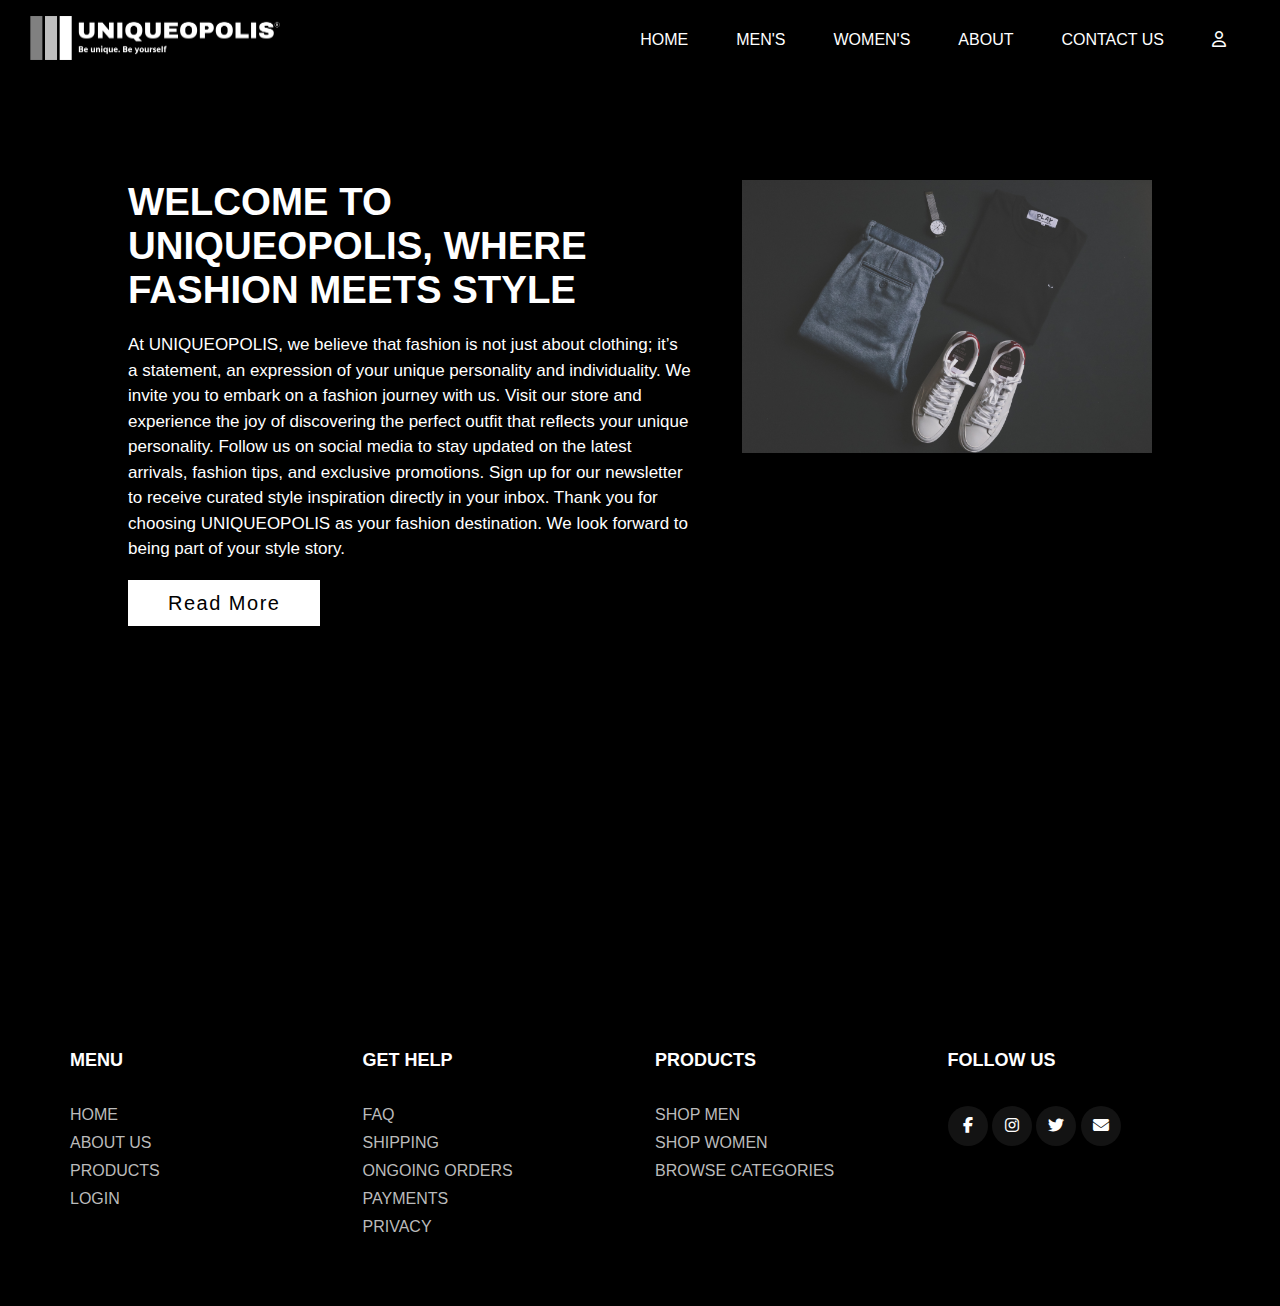
<file: about.html>
<!DOCTYPE html>
<html>
    <head>
        <meta charset="UTF-8">
        <meta name="viewport" content="width=device-width, initial-scale=1.0">
        <title>ABOUT-US</title>
        <link rel="stylesheet" href="assets/css/about.css">
        <link rel="stylesheet" href="https://cdnjs.cloudflare.com/ajax/libs/font-awesome/6.4.2/css/all.min.css">
        <script>

        </script>
    </head>
    <body>
        <nav>
        <div class="logo"><img src="assets/img/uniqueopolis-high-resolution-logo-white-transparent.png" class="img-fluid"></div>
        <div class="nav-items">
            <a href="index.html">HOME</a>
            <a href="productpage.html">MEN'S</a>
            <a href="productfemale.html">WOMEN'S</a>
            <a href="about.html">ABOUT</a>
            <a href="contact.html">CONTACT US</a>
            <a href="login.html"><i class="fa-regular fa-user"></i></a>
        </div>
        </nav>
        <!--copy till here-->
            <div class="section">
               <div class="container">
                <div class="content-section">
                    <div class="title">
                        <h1>WELCOME TO UNIQUEOPOLIS, WHERE FASHION MEETS STYLE</h1>
                    </div>
                    <div class="content">
                        <p>At UNIQUEOPOLIS, we believe that fashion is not just about clothing; it’s a statement, an expression of your unique personality and individuality. 
                            We invite you to embark on a fashion journey with us. Visit our store and experience the joy of discovering the perfect outfit that reflects your unique personality. Follow us on social media to stay updated on the latest arrivals, fashion tips, and exclusive promotions. Sign up for our newsletter to receive curated style inspiration directly in your inbox.

                            Thank you for choosing UNIQUEOPOLIS as your fashion destination. We look forward to being part of your style story.
                        </p>
                        <div class="button">
                            <a href="https://www.instagram.com/uniqueopolis/?hl=en">Read More</a>
                        </div>
                    </div>
                </div>
                <div class="image-section">
                    <img src="assets/img/about/teesandshoes.jpg">
                </div>
               </div> 
            </div>
              <!--and from here-->
              <footer class="footer">
                <div class="footcontainer">
                    <div class="row">
                        <div class="footer-col">
                            <h4>MENU</h4>
                            <ul>
                                <li><a href="index.html">HOME</a></li>
                                <li><a href="about.html">ABOUT US</a></li>
                                <li><a href="productpage.html">PRODUCTS</a></li>
                                <li><a href="login.html">LOGIN</a></li>
                            </ul>
                        </div>
                        <div class="footer-col">
                            <h4>GET HELP</h4>
                            <ul>
                                <li><a href="contact.html">FAQ</a></li>
                                <li><a href="login.html">SHIPPING</a></li>
                                <li><a href="login.html">ONGOING ORDERS</a></li>
                                <li><a href="contact.html">PAYMENTS</a></li>
                                <li><a href="privacy.html">PRIVACY</a></li>
                            </ul>
                        </div>
                        <div class="footer-col">
                            <h4>PRODUCTS</h4>
                            <ul>
                                <li><a href="productpage.html">SHOP MEN</a></li>
                                <li><a href="productfemale.html">SHOP WOMEN</a></li>
                                <li><a href="productpage.html">BROWSE CATEGORIES</a></li>
                            </ul>
                        </div>
                        <div class="footer-col">
                            <h4>FOLLOW US</h4>
                            <div class="socials">
                                <a href="https://www.instagram.com/uniqueopolis/?hl=en"><i class="fab fa-facebook-f"></i></a>
                                <a href="https://www.instagram.com/uniqueopolis/?hl=en"><i class="fab fa-instagram"></i></a>
                                <a href="https://www.instagram.com/uniqueopolis/?hl=en"><i class="fab fa-twitter"></i></a>
                                <a href="https://www.gmail.com"><i class="fas fa-envelope"></i></a>
                            </div>
                        </div>
                    </div>
                </div>
            </footer>
        </body>
    </html>
</file>
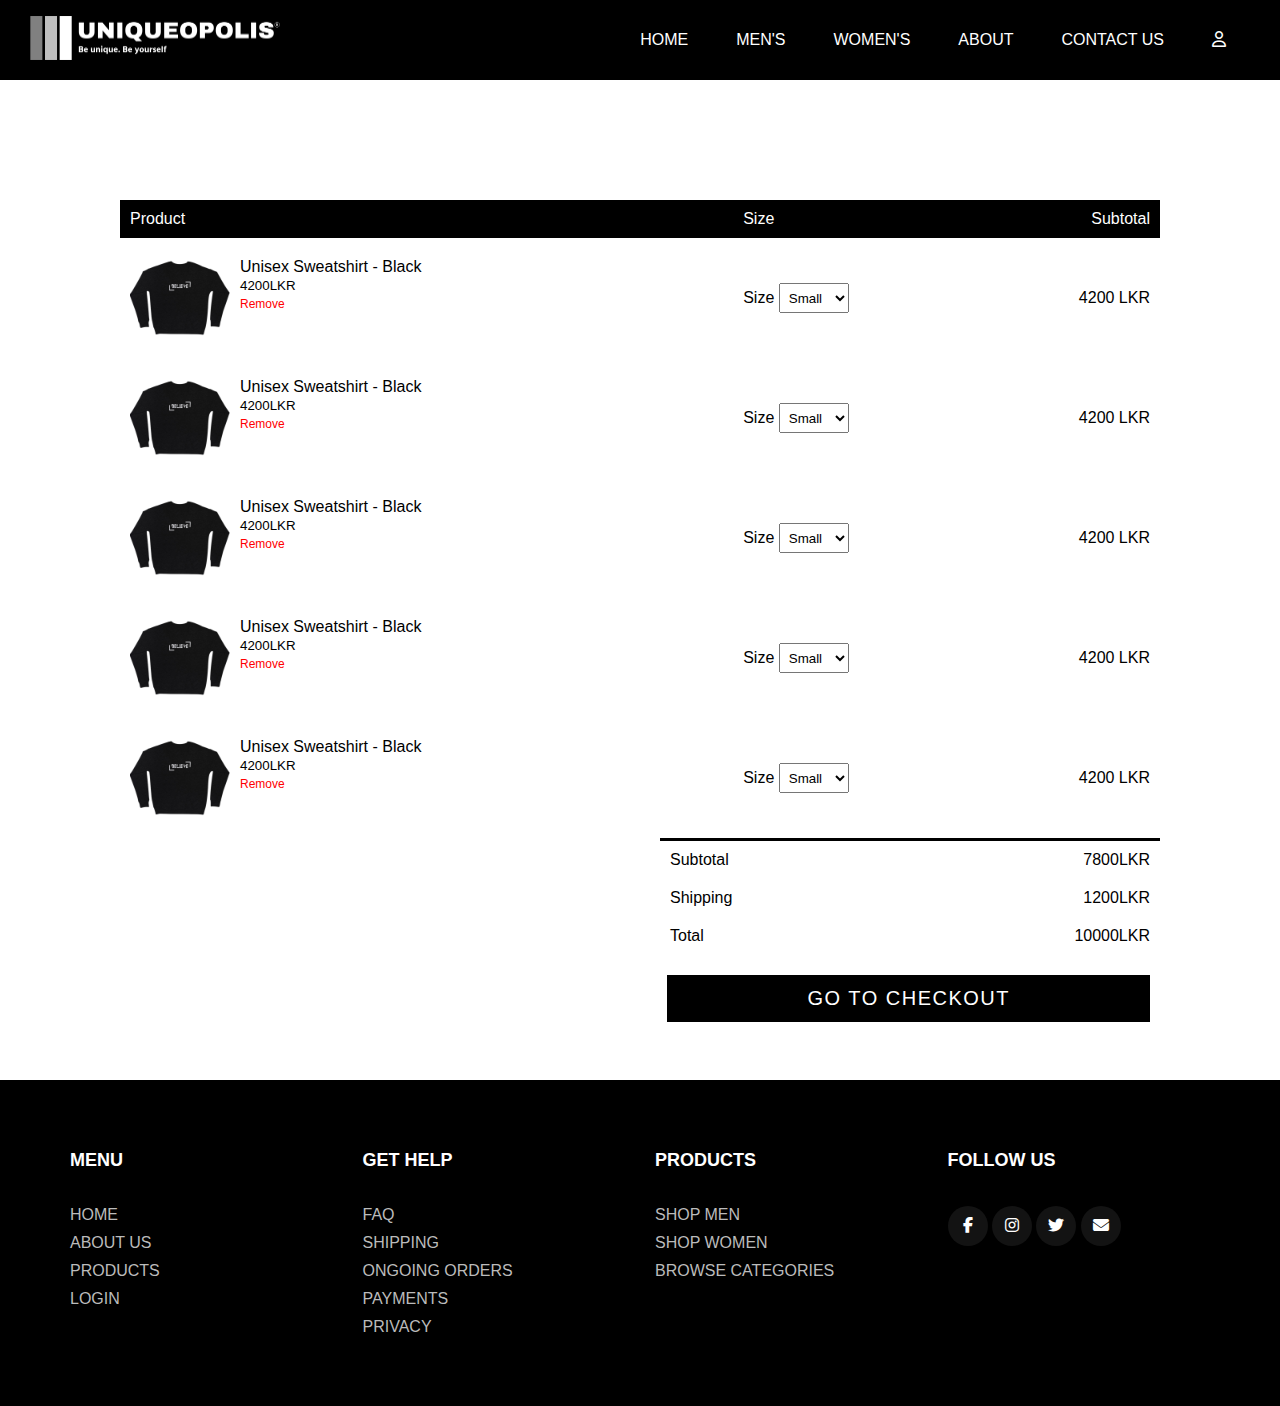
<file: cart.html>
<!DOCTYPE html>
<html>
    <head>
        <meta charset="UTF-8">
        <meta name="viewport" content="width=device-width, initial-scale=1.0">
        <title>UNIQUEOPOLIS</title>
        <link rel="stylesheet" href="assets/css/cart.css">
        <link rel="stylesheet" href="https://cdnjs.cloudflare.com/ajax/libs/font-awesome/6.4.2/css/all.min.css">
        <script>

        </script>
    </head>
    <body>
        <nav>
        <div class="logo"><img src="assets/img/uniqueopolis-high-resolution-logo-white-transparent.png" class="img-fluid"></div>
        <div class="nav-items">
            <a href="index.html">HOME</a>
            <a href="productpage.html">MEN'S</a>
            <a href="productfemale.html">WOMEN'S</a>
            <a href="about.html">ABOUT</a>
            <a href="contact.html">CONTACT US</a>
            <a href="login.html"><i class="fa-regular fa-user"></i></a>
        </div>
        </nav>
        <!--copy till here-->
        <div class="container">
        <div class="cart-page">

            <table>
                <tr>
                    <th>Product</th>
                    <th>Size</th>
                    <th>Subtotal</th>
                </tr>
                <!--one row-->
                <tr>
                    <td>
                       <div class="cart-info">
                            <img src="assets/img/product/blacksweat.png" alt="sweat">
                            <div class="data">
                                <p>Unisex Sweatshirt - Black</p>
                                <small>4200LKR</small>
                                <br>
                                <a href="">Remove</a>
                            </div>
                       </div> 
                    </td>
                    <td>
                        <label for="sizes">Size</label>
                            <select name="sizes" id="sizes">
                                <option value="small">Small</option>
                                <option value="small">Medium</option>
                                <option value="small">Large</option>
                                <option value="small">Extra-Large</option>
                            </select>
                    </td>
                    <td>4200 LKR</td>
                </tr>
                <!--ends here-->
                <!--one row-->
                <tr>
                    <td>
                       <div class="cart-info">
                            <img src="assets/img/product/blacksweat.png" alt="sweat">
                            <div class="data">
                                <p>Unisex Sweatshirt - Black</p>
                                <small>4200LKR</small>
                                <br>
                                <a href="">Remove</a>
                            </div>
                       </div> 
                    </td>
                    <td>
                        <label for="sizes">Size</label>
                            <select name="sizes" id="sizes">
                                <option value="small">Small</option>
                                <option value="small">Medium</option>
                                <option value="small">Large</option>
                                <option value="small">Extra-Large</option>
                            </select>
                    </td>
                    <td>4200 LKR</td>
                </tr>
                <!--ends here-->
                <!--one row-->
                <tr>
                    <td>
                       <div class="cart-info">
                            <img src="assets/img/product/blacksweat.png" alt="sweat">
                            <div class="data">
                                <p>Unisex Sweatshirt - Black</p>
                                <small>4200LKR</small>
                                <br>
                                <a href="">Remove</a>
                            </div>
                       </div> 
                    </td>
                    <td>
                        <label for="sizes">Size</label>
                            <select name="sizes" id="sizes">
                                <option value="small">Small</option>
                                <option value="small">Medium</option>
                                <option value="small">Large</option>
                                <option value="small">Extra-Large</option>
                            </select>
                    </td>
                    <td>4200 LKR</td>
                </tr>
                <!--ends here-->
                <!--one row-->
                <tr>
                    <td>
                       <div class="cart-info">
                            <img src="assets/img/product/blacksweat.png" alt="sweat">
                            <div class="data">
                                <p>Unisex Sweatshirt - Black</p>
                                <small>4200LKR</small>
                                <br>
                                <a href="">Remove</a>
                            </div>
                       </div> 
                    </td>
                    <td>
                        <label for="sizes">Size</label>
                            <select name="sizes" id="sizes">
                                <option value="small">Small</option>
                                <option value="small">Medium</option>
                                <option value="small">Large</option>
                                <option value="small">Extra-Large</option>
                            </select>
                    </td>
                    <td>4200 LKR</td>
                </tr>
                <!--ends here-->
                <!--one row-->
                <tr>
                    <td>
                       <div class="cart-info">
                            <img src="assets/img/product/blacksweat.png" alt="sweat">
                            <div class="data">
                                <p>Unisex Sweatshirt - Black</p>
                                <small>4200LKR</small>
                                <br>
                                <a href="">Remove</a>
                            </div>
                       </div> 
                    </td>
                    <td>
                        <label for="sizes">Size</label>
                            <select name="sizes" id="sizes">
                                <option value="small">Small</option>
                                <option value="small">Medium</option>
                                <option value="small">Large</option>
                                <option value="small">Extra-Large</option>
                            </select>
                    </td>
                    <td>4200 LKR</td>
                </tr>
                <!--ends here-->
            </table>
            <div class="total-price">
                <table>
                    <tr>
                        <td>Subtotal</td>
                        <td> 7800LKR</td>
                    </tr>
                    <tr>
                        <td>Shipping</td>
                        <td>1200LKR</td>
                    </tr>
                    <tr>
                        <td>Total</td>
                        <td>10000LKR</td>
                    </tr>
                </table>
            </div>
            <div class="checkout">
                <button>Go To Checkout</button>
            </div>
        </div>
    </div>
    
         <!--and from here-->
         <footer class="footer">
            <div class="footcontainer">
                <div class="row">
                    <div class="footer-col">
                        <h4>MENU</h4>
                        <ul>
                            <li><a href="index.html">HOME</a></li>
                            <li><a href="about.html">ABOUT US</a></li>
                            <li><a href="productpage.html">PRODUCTS</a></li>
                            <li><a href="login.html">LOGIN</a></li>
                        </ul>
                    </div>
                    <div class="footer-col">
                        <h4>GET HELP</h4>
                        <ul>
                            <li><a href="contact.html">FAQ</a></li>
                            <li><a href="login.html">SHIPPING</a></li>
                            <li><a href="login.html">ONGOING ORDERS</a></li>
                            <li><a href="contact.html">PAYMENTS</a></li>
                            <li><a href="privacy.html">PRIVACY</a></li>
                        </ul>
                    </div>
                    <div class="footer-col">
                        <h4>PRODUCTS</h4>
                        <ul>
                            <li><a href="productpage.html">SHOP MEN</a></li>
                            <li><a href="productfemale.html">SHOP WOMEN</a></li>
                            <li><a href="productpage.html">BROWSE CATEGORIES</a></li>
                        </ul>
                    </div>
                    <div class="footer-col">
                        <h4>FOLLOW US</h4>
                        <div class="socials">
                            <a href="https://www.instagram.com/uniqueopolis/?hl=en"><i class="fab fa-facebook-f"></i></a>
                            <a href="https://www.instagram.com/uniqueopolis/?hl=en"><i class="fab fa-instagram"></i></a>
                            <a href="https://www.instagram.com/uniqueopolis/?hl=en"><i class="fab fa-twitter"></i></a>
                            <a href="https://www.gmail.com"><i class="fas fa-envelope"></i></a>
                        </div>
                    </div>
                </div>
            </div>
        </footer>
    </body>
</html>
</file>
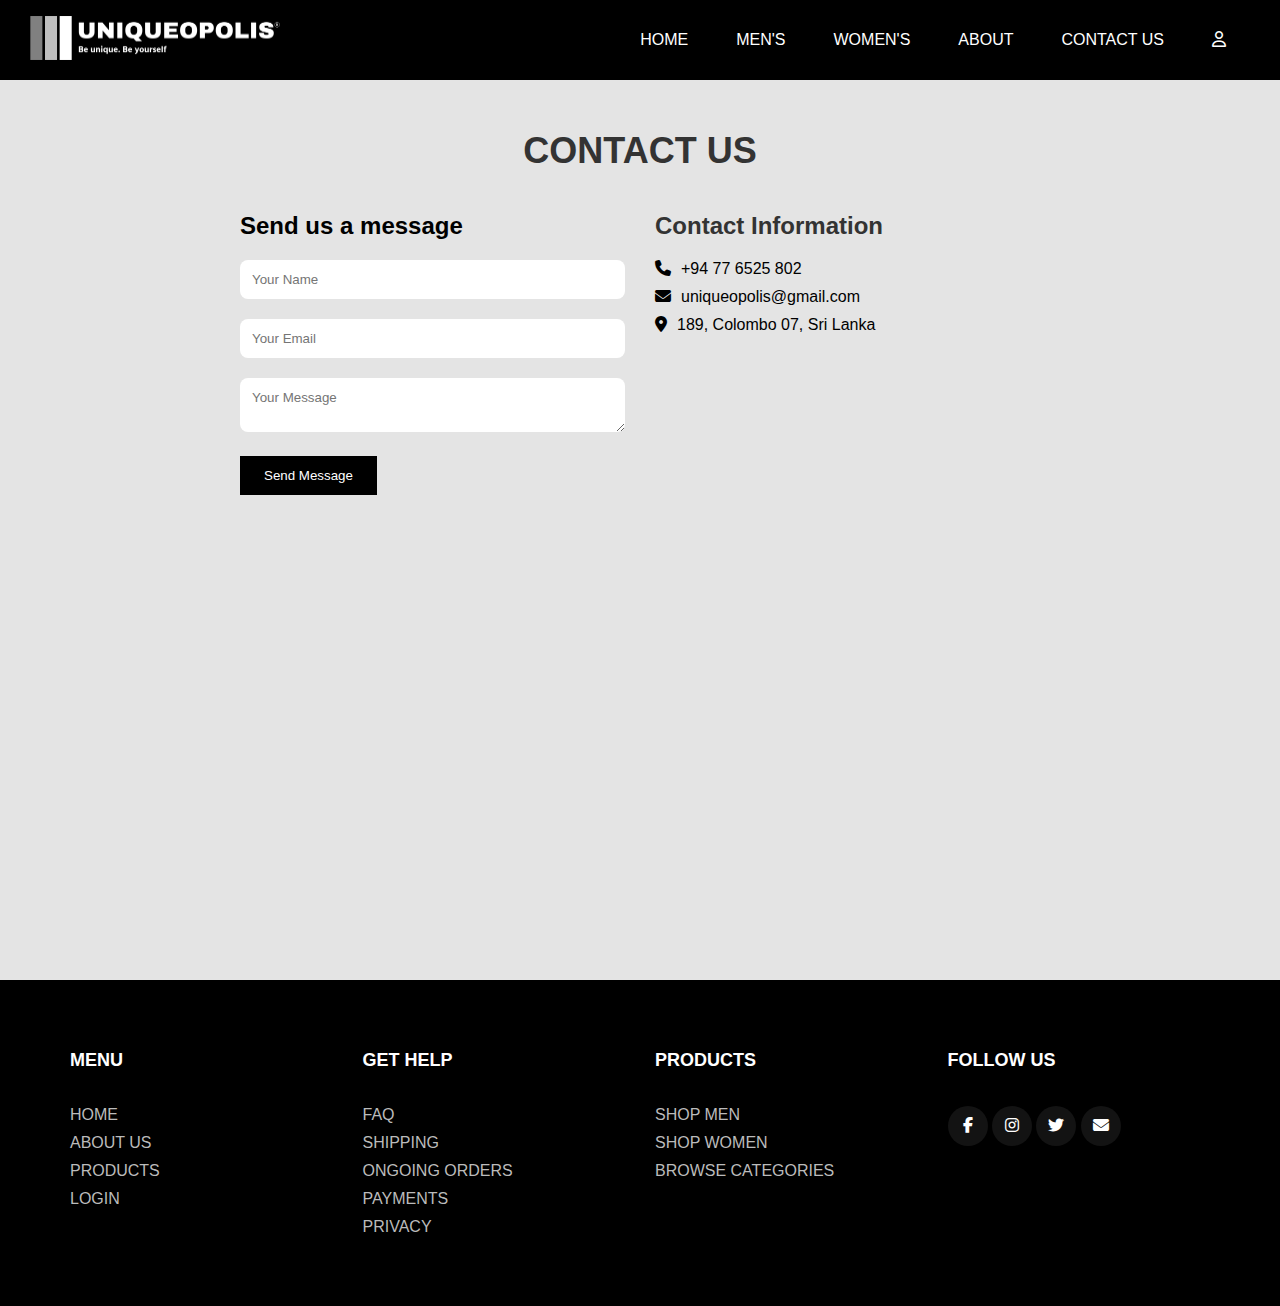
<file: contact.html>
<!DOCTYPE html>
<html>
    <head>
        <meta charset="UTF-8">
        <meta name="viewport" content="width=device-width, initial-scale=1.0">
        <title>UNIQUEOPOLIS</title>
        <link rel="stylesheet" href="assets/css/contact.css">
        <link rel="stylesheet" href="https://cdnjs.cloudflare.com/ajax/libs/font-awesome/6.4.2/css/all.min.css">
        <link rel="stylesheet" href="https://cdnjs.cloudflare.com/ajax/libs/font-awesome/6.4.2/css/all.min.css">
        <script>

        </script>
    </head>
    <body>
        <nav>
        <div class="logo"><img src="assets/img/uniqueopolis-high-resolution-logo-white-transparent.png" class="img-fluid"></div>
        <div class="nav-items">
            <a href="index.html">HOME</a>
            <a href="productpage.html">MEN'S</a>
            <a href="productfemale.html">WOMEN'S</a>
            <a href="about.html">ABOUT</a>
            <a href="contact.html">CONTACT US</a>
            <a href="login.html"><i class="fa-regular fa-user"></i></a>
        </div>
        </nav>
        <!--copy till here-->
        <section class="contact">
            <div class="container">
                <h2>CONTACT US</h2>
                <div class="contact-wrapper">
                    <div class="contact-form">
                        <h3>Send us a message</h3>
                        <form action="">
                            <div class="form-group">
                                <input type="text" name="name" placeholder="Your Name">
                            </div>
                            <div class="form-group">
                                <input type="email" name="email" placeholder="Your Email">
                            </div>
                            <div class="form-group">
                                <textarea name="message" placeholder="Your Message"></textarea>
                            </div>
                            <button type="submit" >Send Message</button>
                        </form>
                    </div>
                    <div class="contact-info">
                        <h3>Contact Information</h3>
                        <p><i class="fas fa-phone"></i>+94 77 6525 802</p>
                        <p><i class="fas fa-envelope"></i>uniqueopolis@gmail.com</p>
                        <p><i class="fas fa-map-marker-alt"></i>189, Colombo 07, Sri Lanka</p>
                    </div>
                </div>
            </div>
        </section>

              <!--and from here-->
              <footer class="footer">
                <div class="footcontainer">
                    <div class="row">
                        <div class="footer-col">
                            <h4>MENU</h4>
                            <ul>
                                <li><a href="index.html">HOME</a></li>
                                <li><a href="about.html">ABOUT US</a></li>
                                <li><a href="productpage.html">PRODUCTS</a></li>
                                <li><a href="login.html">LOGIN</a></li>
                            </ul>
                        </div>
                        <div class="footer-col">
                            <h4>GET HELP</h4>
                            <ul>
                                <li><a href="contact.html">FAQ</a></li>
                                <li><a href="login.html">SHIPPING</a></li>
                                <li><a href="login.html">ONGOING ORDERS</a></li>
                                <li><a href="contact.html">PAYMENTS</a></li>
                                <li><a href="privacy.html">PRIVACY</a></li>
                            </ul>
                        </div>
                        <div class="footer-col">
                            <h4>PRODUCTS</h4>
                            <ul>
                                <li><a href="productpage.html">SHOP MEN</a></li>
                                <li><a href="productfemale.html">SHOP WOMEN</a></li>
                                <li><a href="productpage.html">BROWSE CATEGORIES</a></li>
                            </ul>
                        </div>
                        <div class="footer-col">
                            <h4>FOLLOW US</h4>
                            <div class="socials">
                                <a href="https://www.instagram.com/uniqueopolis/?hl=en"><i class="fab fa-facebook-f"></i></a>
                                <a href="https://www.instagram.com/uniqueopolis/?hl=en"><i class="fab fa-instagram"></i></a>
                                <a href="https://www.instagram.com/uniqueopolis/?hl=en"><i class="fab fa-twitter"></i></a>
                                <a href="https://www.gmail.com"><i class="fas fa-envelope"></i></a>
                            </div>
                        </div>
                    </div>
                </div>
            </footer>
        </body>
    </html>
</file>
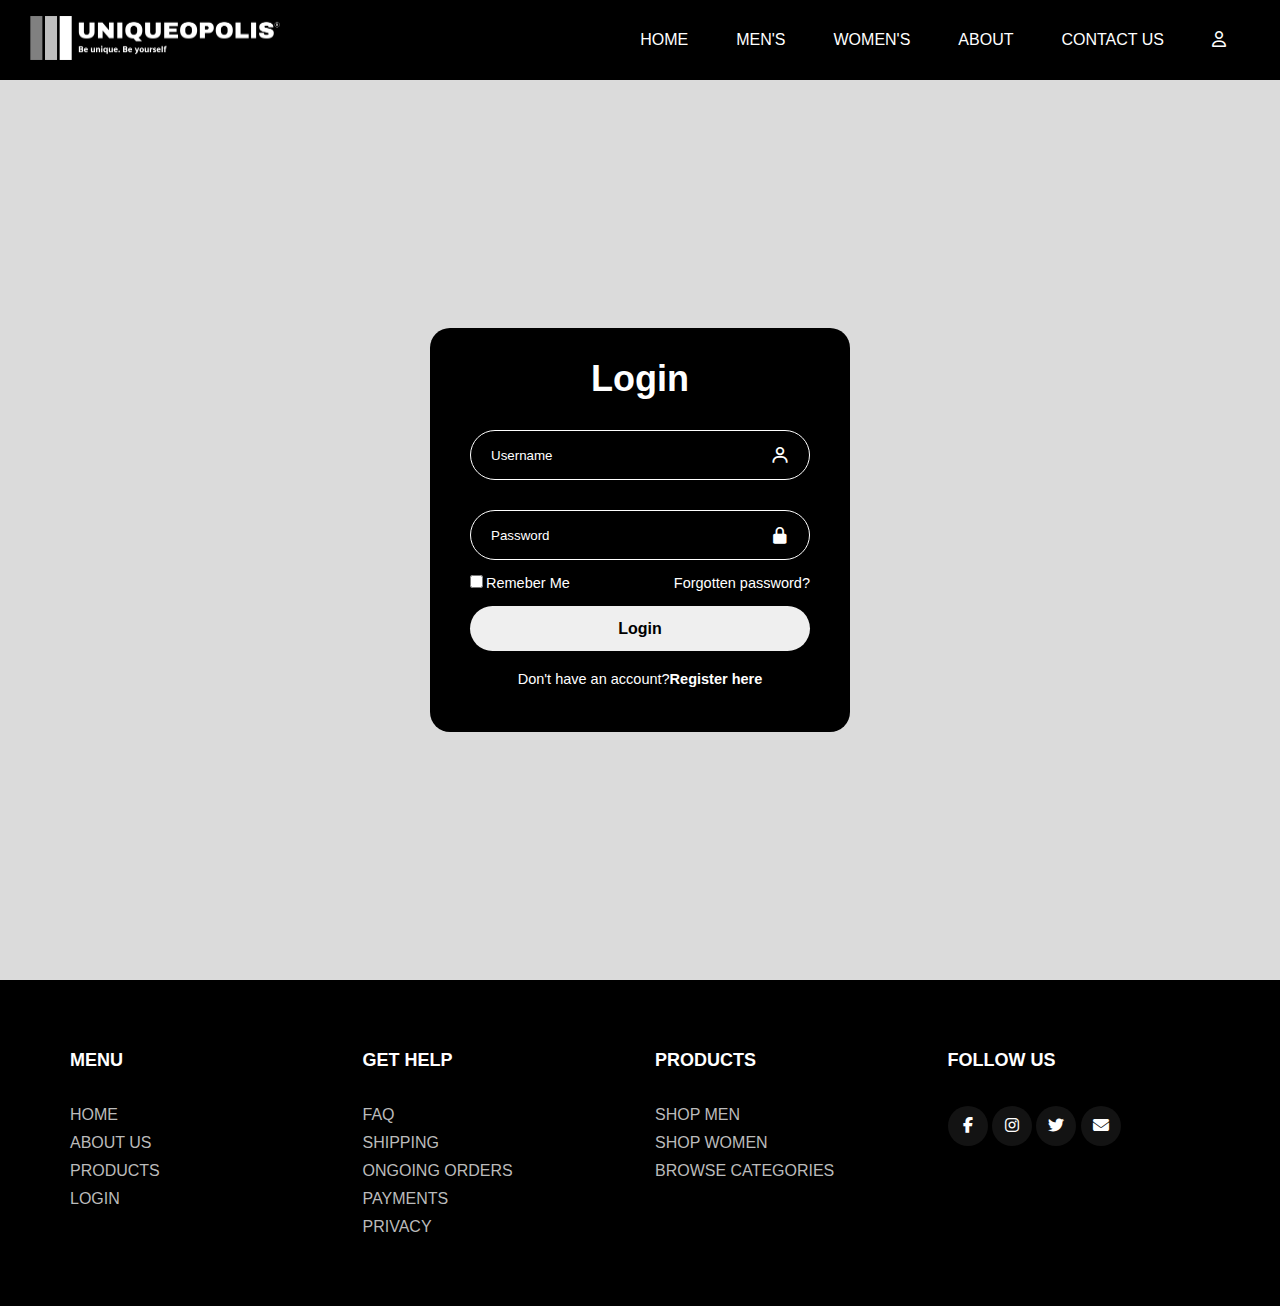
<file: login.html>
<!DOCTYPE html>
<html>
    <head>
        <meta charset="UTF-8">
        <meta name="viewport" content="width=device-width, initial-scale=1.0">
        <title>Account</title>
        <link rel="stylesheet" href="assets/css/login.css">
        <link rel="stylesheet" href="https://cdnjs.cloudflare.com/ajax/libs/font-awesome/6.4.2/css/all.min.css">
        <link href='https://unpkg.com/boxicons@2.1.4/css/boxicons.min.css' rel='stylesheet'>
        <script>

        </script>
    </head>
    <body>
        <nav>
        <div class="logo"><img src="assets/img/uniqueopolis-high-resolution-logo-white-transparent.png" class="img-fluid"></div>
        <div class="nav-items">
            <a href="index.html">HOME</a>
            <a href="productpage.html">MEN'S</a>
            <a href="productfemale.html">WOMEN'S</a>
            <a href="about.html">ABOUT</a>
            <a href="contact.html">CONTACT US</a>
            <a href="login.html"><i class="fa-regular fa-user"></i></a>
        </div>
        </nav>
        <!--copy till here-->
            <div class="container">
                <form action="">
                    <h1>Login</h1>
                    <div class="inputbox">
                        <input type="text" placeholder="Username" required>
                        <i class='bx bx-user'></i>
                    </div>
                    <div class="inputbox">
                        <input type="password" placeholder="Password" required>
                        <i class='bx bxs-lock-alt'></i>
                    </div>
                    <div class="remember-forget">
                        <label><input type="checkbox">Remeber Me</label>
                        <a href="#">Forgotten password?</a>
                    </div>
                    <button type="submit" class="btn">Login</button>

                    <div class="register-link">
                        <p>Don't have an account?<a href="register.html">Register here</a></p>
                    </div>
                </form>
            </div>

              <!--and from here-->
              <footer class="footer">
                <div class="footcontainer">
                    <div class="row">
                        <div class="footer-col">
                            <h4>MENU</h4>
                            <ul>
                                <li><a href="index.html">HOME</a></li>
                                <li><a href="about.html">ABOUT US</a></li>
                                <li><a href="productpage.html">PRODUCTS</a></li>
                                <li><a href="login.html">LOGIN</a></li>
                            </ul>
                        </div>
                        <div class="footer-col">
                            <h4>GET HELP</h4>
                            <ul>
                                <li><a href="contact.html">FAQ</a></li>
                                <li><a href="login.html">SHIPPING</a></li>
                                <li><a href="login.html">ONGOING ORDERS</a></li>
                                <li><a href="contact.html">PAYMENTS</a></li>
                                <li><a href="privacy.html">PRIVACY</a></li>
                            </ul>
                        </div>
                        <div class="footer-col">
                            <h4>PRODUCTS</h4>
                            <ul>
                                <li><a href="productpage.html">SHOP MEN</a></li>
                                <li><a href="productfemale.html">SHOP WOMEN</a></li>
                                <li><a href="productpage.html">BROWSE CATEGORIES</a></li>
                            </ul>
                        </div>
                        <div class="footer-col">
                            <h4>FOLLOW US</h4>
                            <div class="socials">
                                <a href="https://www.instagram.com/uniqueopolis/?hl=en"><i class="fab fa-facebook-f"></i></a>
                                <a href="https://www.instagram.com/uniqueopolis/?hl=en"><i class="fab fa-instagram"></i></a>
                                <a href="https://www.instagram.com/uniqueopolis/?hl=en"><i class="fab fa-twitter"></i></a>
                                <a href="https://www.gmail.com"><i class="fas fa-envelope"></i></a>
                            </div>
                        </div>
                    </div>
                </div>
            </footer>
        </body>
    </html>
</file>
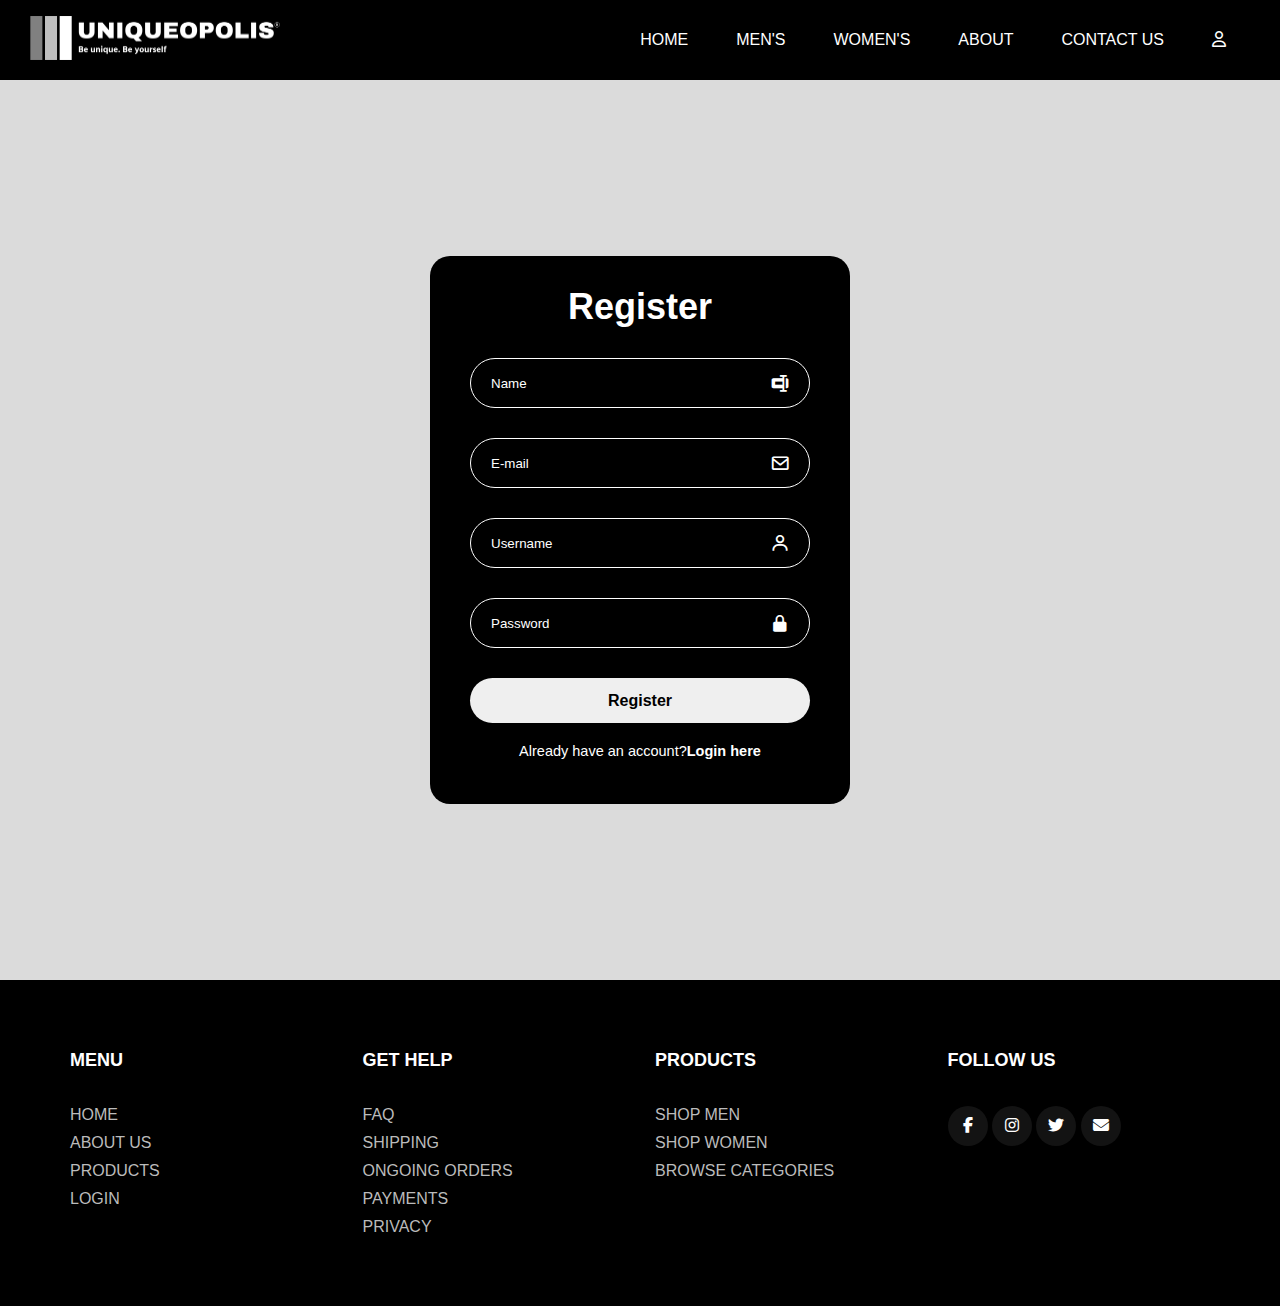
<file: register.html>
<!DOCTYPE html>
<html>
    <head>
        <meta charset="UTF-8">
        <meta name="viewport" content="width=device-width, initial-scale=1.0">
        <title>Account</title>
        <link rel="stylesheet" href="assets/css/login.css">
        <link rel="stylesheet" href="https://cdnjs.cloudflare.com/ajax/libs/font-awesome/6.4.2/css/all.min.css">
        <link href='https://unpkg.com/boxicons@2.1.4/css/boxicons.min.css' rel='stylesheet'>
        <script>

        </script>
    </head>
    <body>
        <nav>
        <div class="logo"><img src="assets/img/uniqueopolis-high-resolution-logo-white-transparent.png" class="img-fluid"></div>
        <div class="nav-items">
            <a href="index.html">HOME</a>
            <a href="productpage.html">MEN'S</a>
            <a href="productfemale.html">WOMEN'S</a>
            <a href="about.html">ABOUT</a>
            <a href="contact.html">CONTACT US</a>
            <a href="login.html"><i class="fa-regular fa-user"></i></a>
        </div>
        </nav>
        <!--copy till here-->
            <div class="container">
                <form action="">
                    <h1>Register</h1>
                    <div class="inputbox">
                        <input type="text" placeholder="Name" required>
                        <i class='bx bxs-rename'></i>
                    </div>
                    <div class="inputbox">
                        <input type="E-mail" placeholder="E-mail" required>
                        <i class='bx bx-envelope'></i>
                    </div>
                    <div class="inputbox">
                        <input type="text" placeholder="Username" required>
                        <i class='bx bx-user'></i>
                    </div>
                    <div class="inputbox">
                        <input type="password" placeholder="Password" required>
                        <i class='bx bxs-lock-alt'></i>
                    </div>
                    
                    <button type="submit" class="btn">Register</button>

                    <div class="register-link">
                        <p>Already have an account?<a href="login.html">Login here</a></p>
                    </div>
                </form>
            </div>

              <!--and from here-->
              <footer class="footer">
                <div class="footcontainer">
                    <div class="row">
                        <div class="footer-col">
                            <h4>MENU</h4>
                            <ul>
                                <li><a href="index.html">HOME</a></li>
                                <li><a href="about.html">ABOUT US</a></li>
                                <li><a href="productpage.html">PRODUCTS</a></li>
                                <li><a href="login.html">LOGIN</a></li>
                            </ul>
                        </div>
                        <div class="footer-col">
                            <h4>GET HELP</h4>
                            <ul>
                                <li><a href="contact.html">FAQ</a></li>
                                <li><a href="login.html">SHIPPING</a></li>
                                <li><a href="login.html">ONGOING ORDERS</a></li>
                                <li><a href="contact.html">PAYMENTS</a></li>
                                <li><a href="privacy.html">PRIVACY</a></li>
                            </ul>
                        </div>
                        <div class="footer-col">
                            <h4>PRODUCTS</h4>
                            <ul>
                                <li><a href="productpage.html">SHOP MEN</a></li>
                                <li><a href="productfemale.html">SHOP WOMEN</a></li>
                                <li><a href="productpage.html">BROWSE CATEGORIES</a></li>
                            </ul>
                        </div>
                        <div class="footer-col">
                            <h4>FOLLOW US</h4>
                            <div class="socials">
                                <a href="https://www.instagram.com/uniqueopolis/?hl=en"><i class="fab fa-facebook-f"></i></a>
                                <a href="https://www.instagram.com/uniqueopolis/?hl=en"><i class="fab fa-instagram"></i></a>
                                <a href="https://www.instagram.com/uniqueopolis/?hl=en"><i class="fab fa-twitter"></i></a>
                                <a href="https://www.gmail.com"><i class="fas fa-envelope"></i></a>
                            </div>
                        </div>
                    </div>
                </div>
            </footer>
        </body>
    </html>
</file>
<file: assets/css/about.css>
*{
    box-sizing: border-box;
    margin: 0;
    padding: 0;
    font-family: 'Lexend', sans-serif;
}

@font-face {
    font-family: 'Lexend', sans-serif;
    src: url(../font/Lexend/Lexend-VariableFont_wght.ttf);
}
:root
{
    --hue-bg-color:#1E549F;
    --hue-bg-lite:#5FC9F3;
    --hue-bg-neutral:#2E79BA;
    --hue-bg-dark:#081F37;


}
/*navbar*/
nav{
    font-family: 'Lexend', sans-serif;
    height: 80px;
    background-color: black;
    display: flex;
    justify-content: space-between;
    align-items: center;
    padding: 0% 30px 0% 30px;
    position: sticky;
    top: 0;
    left: 0;
    width: 100%;
    z-index: 898849848;
}

.logo img{
    width: auto;
    height: auto;
    max-width: 250px;
    max-height: 300px;
}

nav a{
   float:left;
    text-decoration: none;
    color: white;
    padding: 0 1.5rem;
    transition: all 0.5s ease;
}

nav a:hover{
    color: #bbbbbb;
}
/*navbar end*/

.section{
    width: 100%;
    min-height: 100vh;
    background-color: black;
}

.container{
    width: 80%;
    display: block;
    margin: auto;
    padding-top: 100px;
}

.content-section{
    float: left;
    width: 55%;
}

.image-section{
    float: right;
    width: 40%;
}

.image-section img{
    width: 100%;
    height: auto;
}

.content-section .title{
    text-transform: uppercase;
    font-size: 1.2rem;
    color: #Fff;
}

.content-section .content p{
margin-top: 20px;
color: #Fff;
font-size: 17px;
line-height: 1.5;
}

.content-section .content .button{
    margin-top: 30px;
    transition: all 0.8s ease-in-out;
}

.content-section .content .button a{
    text-decoration: none;
    background-color: #Fff;
    padding: 12px 40px;
    text-decoration: none;
    color: black;
    font-size: 20px;
    letter-spacing: 1.5px;
}

.content-section .content .button a:hover{
    background-color: rgb(19, 19, 19);
    color: #Fff;
}

/*footer*/
.footer{
    background-color: black;
    padding: 70px 0 ;
}

.footcontainer{
    max-width: 1170px;
    background-color: black;
    margin: auto;
}

ul{
    list-style: none;
}

.row{
    display: flex;
    flex-wrap: wrap;
}

.footer-col{
    width: 25%;
    padding: 0 15px;
}

.footer-col h4{
    font-size: 18px;
    color: white;
    margin-bottom: 35px;
}



.footer-col ul li:not(:last-child){
    margin-bottom: 10px;
}

.footer-col ul li a{
    font-size: 16px;
    color: white;
    text-decoration: none;
    font-weight: 300;
    color: #bbbbbb;
    display: block;
    transition: all 0.3s ease;
}

.footer-col ul li a:hover{
    padding-left: 8px;
    color: #Fff;
}

.footer-col .socials a{
    display: inline-block;
    height: 40px;
    width: 40px;
    background-color: rgb(19, 19, 19);
    margin-right:0 10px 10px 0;
    text-align: center;
    line-height: 40px;
    border-radius: 50%;
    color: #Fff;
    transition: all 0.5s ease;
}

.footer-col .socials a:hover{
    background-color: #Fff;
    color: black;
    rotate: 360deg;
}

@media (max-width:767px){
    .footer-col{
        width: 50%;
        margin-bottom: 30px;
    }
    nav a{
        opacity: 0;
    }
}

@media (max-width:574px){
    .footer-col{
        width: 100%;
    }
    nav a{
        opacity: 0;
    }
}

@media screen and (max-width: 768px) {
    .container{
        width: 80;
        display: block;
        margin: auto;
        padding-top: 50px;
    }

    .content-section{
        float: none;
        width: 100%;
        display: block;
        margin: auto;
    }

    .content-section .title{
        font-size:19px;
    }

}
</file>
<file: assets/css/cart.css>
*{
    box-sizing: border-box;
    margin: 0;
    padding: 0;
    font-family: 'Lexend', sans-serif;
}

@font-face {
    font-family: 'Lexend', sans-serif;
    src: url(../font/Lexend/Lexend-VariableFont_wght.ttf);
}
:root
{
    --hue-bg-color:#1E549F;
    --hue-bg-lite:#5FC9F3;
    --hue-bg-neutral:#2E79BA;
    --hue-bg-dark:#081F37;


}
/*navbar*/
nav{
    font-family: 'Lexend', sans-serif;
    height: 80px;
    background-color: black;
    display: flex;
    justify-content: space-between;
    align-items: center;
    padding: 0% 30px 0% 30px;
    position: sticky;
    top: 0;
    left: 0;
    width: 100%;
    z-index: 898849848;
}

.logo img{
    width: auto;
    height: auto;
    max-width: 250px;
    max-height: 300px;
}

nav a{
   float:left;
    text-decoration: none;
    color: white;
    padding: 0 1.5rem;
    transition: all 0.5s ease;
}

nav a:hover{
    color: #bbbbbb;
}
/*navbar end*/

.container{
    margin: 20px 100px 25px 100px;
    padding: 20px;
}

.cart-page{
margin: 80px auto;
}

table{
    width: 100%;
    border-collapse: collapse;
}

.cart-info{
    display: flex;
}

th{
    text-align: left;
    padding: 10px;
    color: #Fff;
    background: black;
    font-weight: normal;
}

td{
    padding: 10px 10px;
}

td select{
    width: 70px;
    height: 30px;
    padding: 5px;
}

td a{
    color: red;
    font-size: 12px;
    text-decoration: none;
}

td img{
    width: 100px;
    height: 100px;
    margin-right: 10px;
}

.data{
    padding-top: 10px;
}

.total-price{
 display: flex;
 justify-content: flex-end;
}
.total-price table{
    border-top: 3px solid black;
    width: 100%;
    max-width: 500px;
}

td:last-child{
    text-align: right;
}

th:last-child{
    text-align: right;
}

.checkout{
    float: right;
    margin-right: 10px;
    margin-top: 20px;
   
}

.checkout button{
    border: none;
    background: black;
    color: white;
    padding: 12px 140px;
    font-size: 20px;
    letter-spacing: 1.5px;
    transition: all 0.5s ease-in-out;
    text-transform: uppercase;
}

.checkout button:hover{
    border: none;
    background: rgb(235, 227, 227);
    color: black;
    cursor: pointer;
}

/*footer*/
.footer{
    background-color: black;
    padding: 70px 0 ;
}

.footcontainer{
    max-width: 1170px;
    background-color: black;
    margin: auto;
}

ul{
    list-style: none;
}

.row{
    display: flex;
    flex-wrap: wrap;
}

.footer-col{
    width: 25%;
    padding: 0 15px;
}

.footer-col h4{
    font-size: 18px;
    color: white;
    margin-bottom: 35px;
}

.footer-col ul li:not(:last-child){
    margin-bottom: 10px;
}

.footer-col ul li a{
    font-size: 16px;
    color: white;
    text-decoration: none;
    font-weight: 300;
    color: #bbbbbb;
    display: block;
    transition: all 0.3s ease;
}

.footer-col ul li a:hover{
    padding-left: 8px;
    color: #Fff;
}

.footer-col .socials a{
    display: inline-block;
    height: 40px;
    width: 40px;
    background-color: rgb(19, 19, 19);
    margin-right:0 10px 10px 0;
    text-align: center;
    line-height: 40px;
    border-radius: 50%;
    color: #Fff;
    transition: all 0.5s ease;
}

.footer-col .socials a:hover{
    background-color: #Fff;
    color: black;
    rotate: 360deg;
}

@media(max-width:767px){
    .footer-col{
        width: 50%;
        margin-bottom: 30px;
    }
    nav a{
        opacity: 0;
    }
}

@media(max-width:574px){
    .footer-col{
        width: 100%;
    }

    .cart-info p{
        display: none;
    }
    nav a{
        opacity: 0;
    }
}
</file>
<file: assets/css/contact.css>
*{
    box-sizing: border-box;
    margin: 0;
    padding: 0;
    font-family: 'Lexend', sans-serif;
}

@font-face {
    font-family: 'Lexend', sans-serif;
    src: url(../font/Lexend/Lexend-VariableFont_wght.ttf);
}
:root
{
    --hue-bg-color:#1E549F;
    --hue-bg-lite:#5FC9F3;
    --hue-bg-neutral:#2E79BA;
    --hue-bg-dark:#081F37;


}
/*navbar*/
nav{
    font-family: 'Lexend', sans-serif;
    height: 80px;
    background-color: black;
    display: flex;
    justify-content: space-between;
    align-items: center;
    padding: 0% 30px 0% 30px;
    position: sticky;
    top: 0;
    left: 0;
    width: 100%;
    z-index: 898849848;
}

.logo img{
    width: auto;
    height: auto;
    max-width: 250px;
    max-height: 300px;
}

nav a{
   float:left;
    text-decoration: none;
    color: white;
    padding: 0 1.5rem;
    transition: all 0.5s ease;
}

nav a:hover{
    color: #bbbbbb;
}
/*navbar end*/

.contact{
    min-height: 100vh;
    background-color: rgb(228, 228, 228);
    padding: 50px;
    text-align: center;
}

.container{
    max-width: 800px;
    margin: 0 auto;
}

.container h2{
    font-size: 36px;
    margin-bottom: 40px;
    color: #333;
}

.contact-wrapper{
    display: grid;
    grid-template-columns: repeat(2, 1fr);
    grid-gap: 30px;
}

.contact-form{
    text-align: left;
}

.contact-form h3{
    font-size: 24px;
    margin-bottom: 20px;
    color:black;
}

.form-group{
    margin-bottom: 20px;
}

input, textarea{
    width: 100%;
    padding: 12px;
    border-radius: 8px;
    border: none;
    background-color: white;
    color: black;
}

input:focus, textarea:focus{
outline: none;
box-shadow: 0 0 8px;
}

button{
    display: inline-block;
    padding: 12px 24px;
    background-color: black;
    color: white;
    border: none;
    cursor: pointer;
    transition: 0.3 ease;
}

button:hover{
    background-color: white;
    color: black;
}

.contact-info{
    text-align: left;
}

.contact-info h3{
    font-size: 24px;
    margin-bottom: 20px ;
    color: #333;
}

.contact-info p{
    margin-bottom: 10px;
}

.contact-info i{
    margin-right: 10px;
}

/*footer*/
.footer{
    background-color: black;
    padding: 70px 0 ;
}

.footcontainer{
    max-width: 1170px;
    background-color: black;
    margin: auto;
}

ul{
    list-style: none;
}

.row{
    display: flex;
    flex-wrap: wrap;
}

.footer-col{
    width: 25%;
    padding: 0 15px;
}

.footer-col h4{
    font-size: 18px;
    color: white;
    margin-bottom: 35px;
}



.footer-col ul li:not(:last-child){
    margin-bottom: 10px;
}

.footer-col ul li a{
    font-size: 16px;
    color: white;
    text-decoration: none;
    font-weight: 300;
    color: #bbbbbb;
    display: block;
    transition: all 0.3s ease;
}

.footer-col ul li a:hover{
    padding-left: 8px;
    color: #Fff;
}

.footer-col .socials a{
    display: inline-block;
    height: 40px;
    width: 40px;
    background-color: rgb(19, 19, 19);
    margin-right:0 10px 10px 0;
    text-align: center;
    line-height: 40px;
    border-radius: 50%;
    color: #Fff;
    transition: all 0.5s ease;
}

.footer-col .socials a:hover{
    background-color: #Fff;
    color: black;
    rotate: 360deg;
}

@media(max-width:767px){
    .footer-col{
        width: 50%;
        margin-bottom: 30px;
    }

    nav a{
        opacity: 0;
    }
}

@media(max-width:574px){
    .footer-col{
        width: 100%;
    }
    nav a{
        opacity: 0;
    }
}
</file>
<file: assets/css/login.css>
*{
    box-sizing: border-box;
    margin: 0;
    padding: 0;
    font-family: 'Lexend', sans-serif;
}

@font-face {
    font-family: 'Lexend', sans-serif;
    src: url(../font/Lexend/Lexend-VariableFont_wght.ttf);
}
:root
{
    --hue-bg-color:#1E549F;
    --hue-bg-lite:#5FC9F3;
    --hue-bg-neutral:#2E79BA;
    --hue-bg-dark:#081F37;


}
/*navbar*/
nav{
    font-family: 'Lexend', sans-serif;
    height: 80px;
    background-color: black;
    display: flex;
    justify-content: space-between;
    align-items: center;
    padding: 0% 30px 0% 30px;
    position: sticky;
    top: 0;
    left: 0;
    width: 100%;
    z-index: 898849848;
}

.logo img{
    width: auto;
    height: auto;
    max-width: 250px;
    max-height: 300px;
}

nav a{
   float:left;
    text-decoration: none;
    color: white;
    padding: 0 1.5rem;
    transition: all 0.5s ease;
}

nav a:hover{
    color: #bbbbbb;
}
/*navbar end*/
.container{
    display: flex;
    justify-content: center;
    align-items: center;
    min-height: 100vh;
    background: rgb(219, 219, 219);
}
.container form{
    width: 420px;
    background: black;
    color: white;
    border-radius: 20px;
    padding: 30px 40px;
}

.container .inputbox{
    position: relative;
    width: 100%;
    height: 50px;
    margin: 30px 0;
}
.inputbox input{
    width: 100%;
    height: 100%;
    background: transparent;
    color: white;
    border: none;
    outline: none;
    border: 1px solid white;
    border-radius: 50px;
    padding: 20px 45px 20px 20px;
}

.inputbox input::placeholder{
    color: white;
}
.inputbox i{
    position: absolute;
    right: 20px;
    top: 50%;
    transform: translateY(-50%);
    font-size: 20px;
}

.container .remember-forget{
    display: flex;
    justify-content: space-between;
    font-size: 14.5px;
    margin: -15px 0 15px;
}

.remember-forget label input{
    accent-color: white;
    margin-right: 3px;
}

.remember-forget a{
    color: white;
    text-decoration: none;
}

.remember-forget a:hover{
    text-decoration: underline;
}

.container .btn{
    width: 100%;
    height: 45px;
    border: none;
    outline: none;
    border-radius: 40px;
    cursor: pointer;
    font-size: 16px;
    font-weight: 600;
    transition: all 0.5s ease-in-out;
}

.container .btn:hover{
    background: rgb(29, 28, 28);
    color: white;
}

.container .register-link{
    font-size: 14.5px;
    text-align: center;
    margin:20px 0 15px;
}

.register-link p a{
    color: #Fff;
    text-decoration: none;
    font-weight: 600;
}

.register-link p a:hover{
    text-decoration: underline;
}




/*footer*/
.footer{
    background-color: black;
    padding: 70px 0 ;
}
.container h1{
    font-size: 36px;
    text-align: center;
}

.footcontainer{
    max-width: 1170px;
    background-color: black;
    margin: auto;
}

ul{
    list-style: none;
}

.row{
    display: flex;
    flex-wrap: wrap;
}

.footer-col{
    width: 25%;
    padding: 0 15px;
}

.footer-col h4{
    font-size: 18px;
    color: white;
    margin-bottom: 35px;
}


.footer-col ul li:not(:last-child){
    margin-bottom: 10px;
}

.footer-col ul li a{
    font-size: 16px;
    color: white;
    text-decoration: none;
    font-weight: 300;
    color: #bbbbbb;
    display: block;
    transition: all 0.3s ease;
}

.footer-col ul li a:hover{
    padding-left: 8px;
    color: #Fff;
}

.footer-col .socials a{
    display: inline-block;
    height: 40px;
    width: 40px;
    background-color: rgb(19, 19, 19);
    margin-right:0 10px 10px 0;
    text-align: center;
    line-height: 40px;
    border-radius: 50%;
    color: #Fff;
    transition: all 0.5s ease;
}

.footer-col .socials a:hover{
    background-color: #Fff;
    color: black;
    rotate: 360deg;
}

@media(max-width:767px){
    .footer-col{
        width: 50%;
        margin-bottom: 30px;
    }
    nav a{
        opacity: 0;
    }
}

@media(max-width:574px){
    .footer-col{
        width: 100%;
    }
    nav a{
        opacity: 0;
    }
}
</file>
